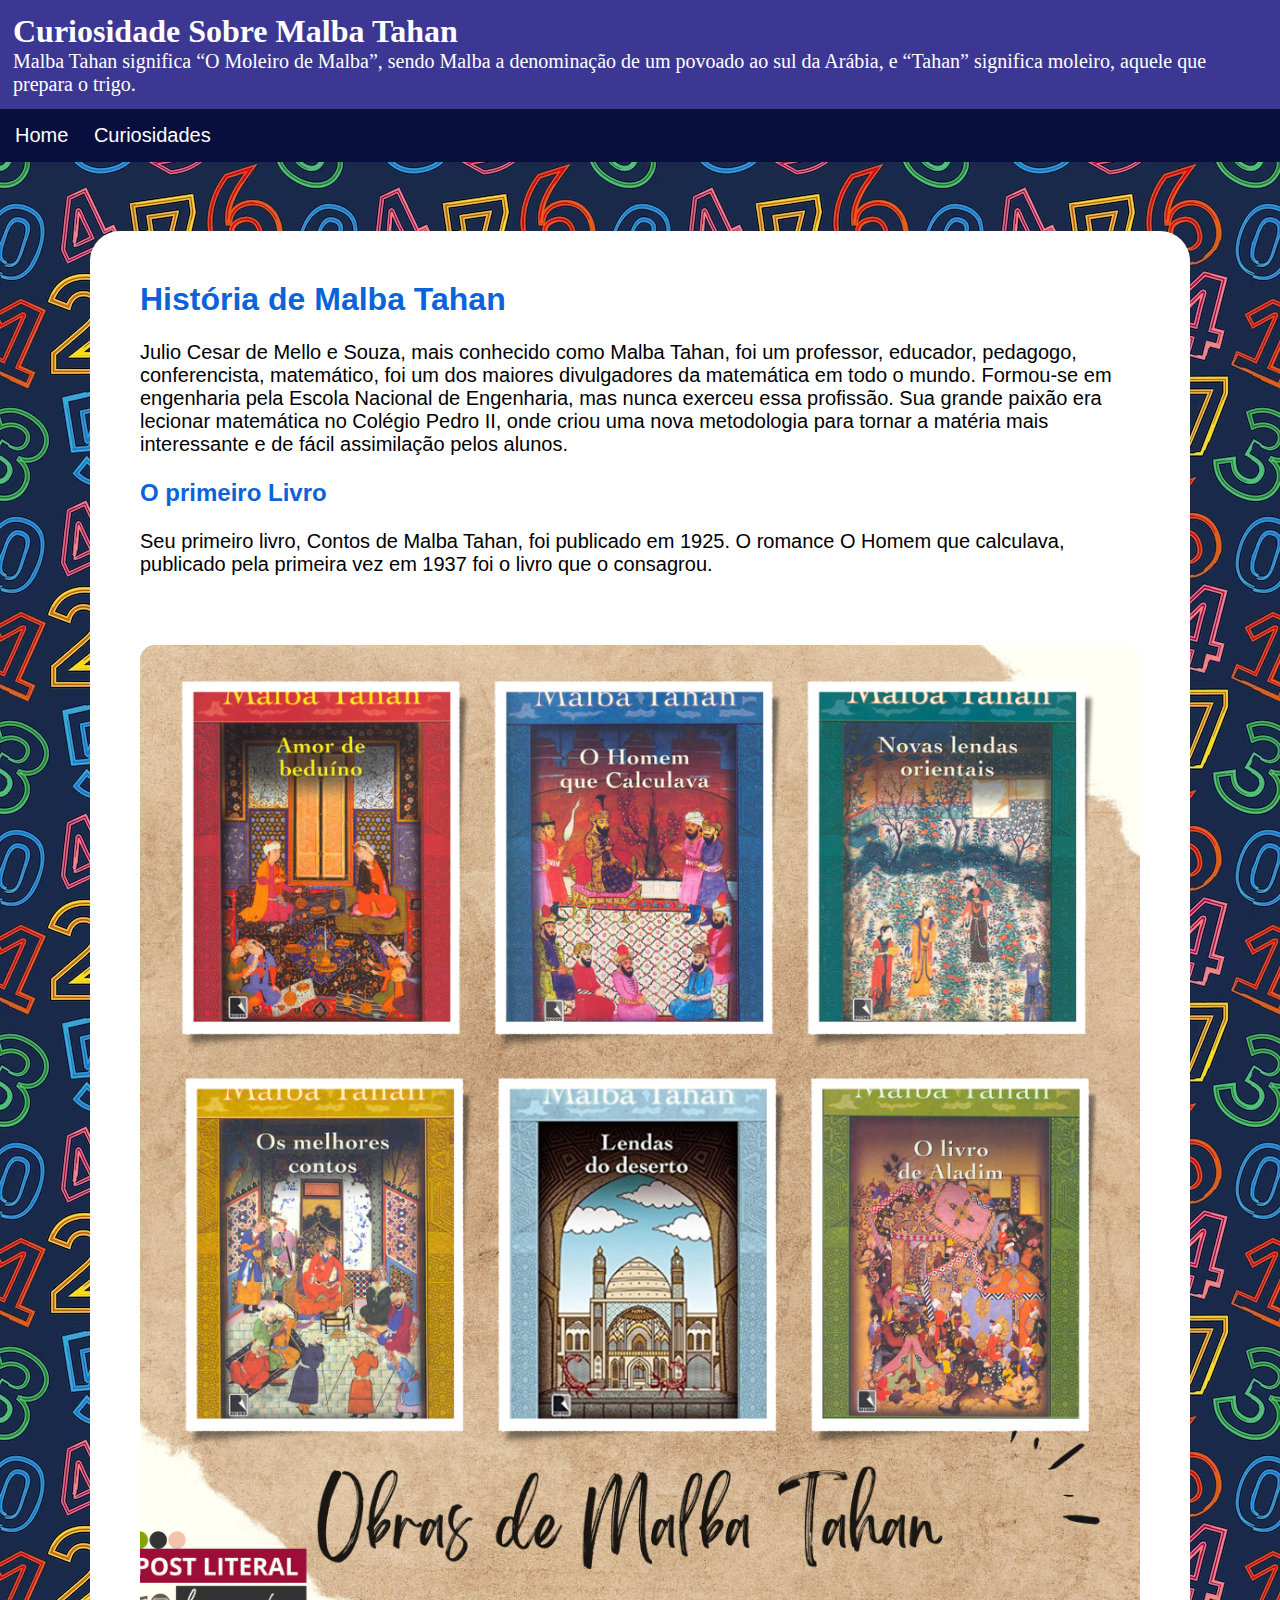
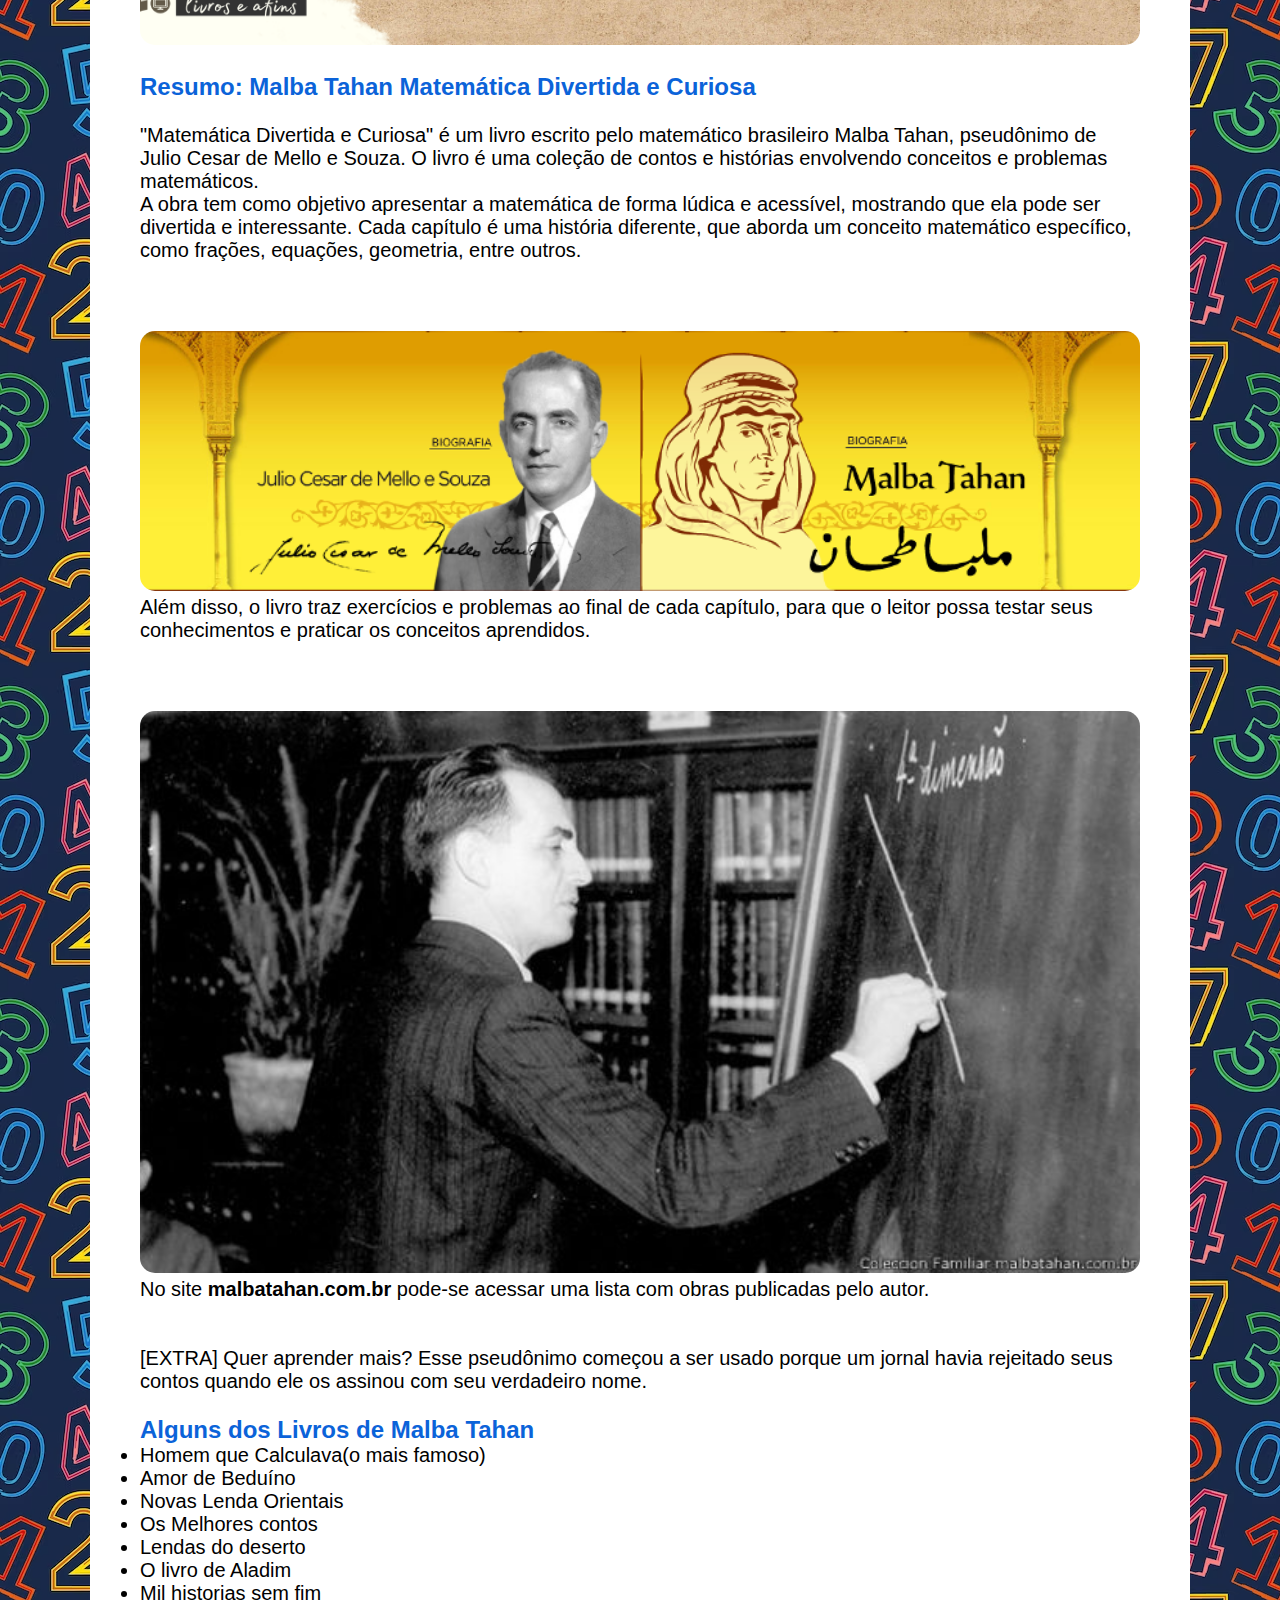
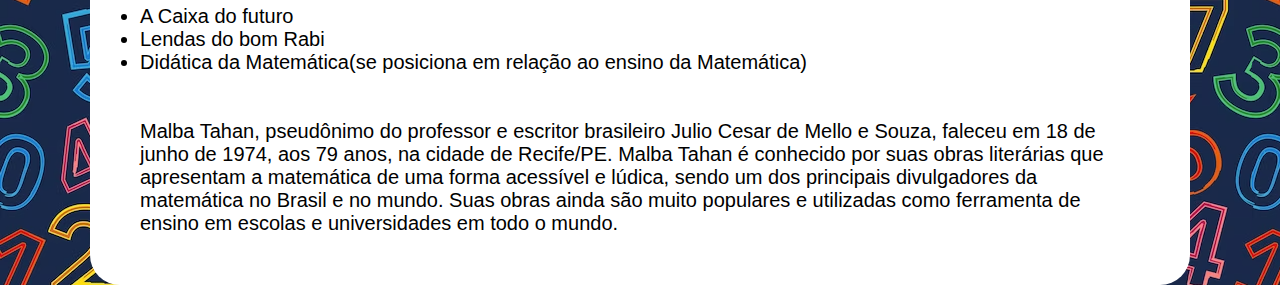
<file: index.html>
<!DOCTYPE html>
<html lang="pt-br">
<head>
    <meta charset="UTF-8">
    <meta http-equiv="X-UA-Compatible" content="IE=edge">
    <meta name="viewport" content="width=device-width, initial-scale=1.0">
    <title>Matematica Divertida e Curiosa</title>
    <link rel="shortcut icon" href="img/ico.png" type="favicon.ico">
    <link rel="stylesheet" href="style.css">
</head>
<body>
    <header>
        <h1>Curiosidade Sobre Malba Tahan</h1>
        <p>Malba Tahan significa “O Moleiro de Malba”, sendo Malba a denominação de um povoado ao sul da Arábia, e “Tahan” significa moleiro, aquele que prepara o trigo. </p>
    </header>
    <nav>
        <a href="">Home</a>
        <a href="index2.html">Curiosidades</a>    
    </nav>
    <br>
    <br>
    <br>
    <main>
            <article>
               <h1> História de Malba Tahan </h1>
    <br>

<p>Julio Cesar de Mello e Souza, mais conhecido como Malba Tahan, foi um professor, educador, pedagogo, conferencista, matemático, foi um dos maiores divulgadores da matemática em todo o mundo.  Formou-se em engenharia pela Escola Nacional de Engenharia, mas nunca exerceu essa profissão. Sua grande paixão era lecionar matemática no Colégio Pedro II, onde criou uma nova metodologia para tornar a matéria mais interessante e de fácil assimilação pelos alunos.</p>
<br>
<h2>O primeiro Livro</h2>
<br>
<p>Seu primeiro livro, Contos de Malba Tahan, foi publicado em 1925. O romance O Homem que calculava, publicado pela primeira vez em 1937 foi o livro que o consagrou.</p>
<br>
<br>
<br>

<picture>
    <img src="img/t3.png" alt="Primeiro mascote do Android">
</picture>

<br>
<br>
<h2>Resumo: Malba Tahan Matemática Divertida e Curiosa</h2>
<br>

<p>"Matemática Divertida e Curiosa" é um livro escrito pelo matemático brasileiro Malba Tahan, pseudônimo de Julio Cesar de Mello e Souza. O livro é uma coleção de contos e histórias envolvendo conceitos e problemas matemáticos.</p>
<p>A obra tem como objetivo apresentar a matemática de forma lúdica e acessível, mostrando que ela pode ser divertida e interessante. Cada capítulo é uma história diferente, que aborda um conceito matemático específico, como frações, equações, geometria, entre outros.</p>
<br>
<br>
<br>
<picture>
    <source media="(max-width: 600px)" srcset="imag/fundo4.png">
    <img src="img/t1.png" alt="Malba Tahan">
</picture>
<br>

<p>Além disso, o livro traz exercícios e problemas ao final de cada capítulo, para que o leitor possa testar seus conhecimentos e praticar os conceitos aprendidos.</p>
<br>
<br>
<br>
<img src="img/t2.jpg" alt="">
<br>

<p>No site <strong>malbatahan.com.br</strong> pode-se acessar uma lista com obras publicadas pelo autor.</p>


    <aside>
 <br>
 <br>
[EXTRA] Quer aprender mais? 
Esse pseudônimo começou a ser usado porque um jornal havia rejeitado seus contos quando ele os assinou com seu verdadeiro nome. 
<br>
<br>
        <h2>Alguns dos Livros de Malba Tahan</h2>
<ul>
    <li><abbr title="Malba Tahan">Homem que Calculava(o mais famoso)</abbr></li>
    <li><abbr title="Malba Tahan">Amor de Beduíno</abbr></li>
    <li><abbr title="Malba Tahan">Novas Lenda Orientais</abbr></li>
    <li><abbr title="Malba Tahan">Os Melhores contos</abbr></li>
    <li><abbr title="Malba Tahan">Lendas do deserto</abbr></li>
    <li><abbr title="Malba Tahan">O livro de Aladim</abbr></li>
    <li><abbr title="Malba Tahan">Mil historias sem fim</abbr></li>
    <li><abbr title="Malba Tahan">A Caixa do futuro</abbr></li>
    <li><abbr title="Malba Tahan">Lendas do bom Rabi</abbr></li>
    <li><abbr title="Malba Tahan">Didática da Matemática(se posiciona em relação ao ensino da Matemática)</abbr></li>

</ul>
<br>
<br>
<p>Malba Tahan, pseudônimo do professor e escritor brasileiro Julio Cesar de Mello e Souza, faleceu em 18 de junho de 1974, aos 79 anos, na cidade de Recife/PE. Malba Tahan é conhecido por suas obras literárias que apresentam a matemática de uma forma acessível e lúdica, sendo um dos principais divulgadores da matemática no Brasil e no mundo. Suas obras ainda são muito populares e utilizadas como ferramenta de ensino em escolas e universidades em todo o mundo.</p>

</aside>

         </article>
    </main>

</body>
</html>
</file>
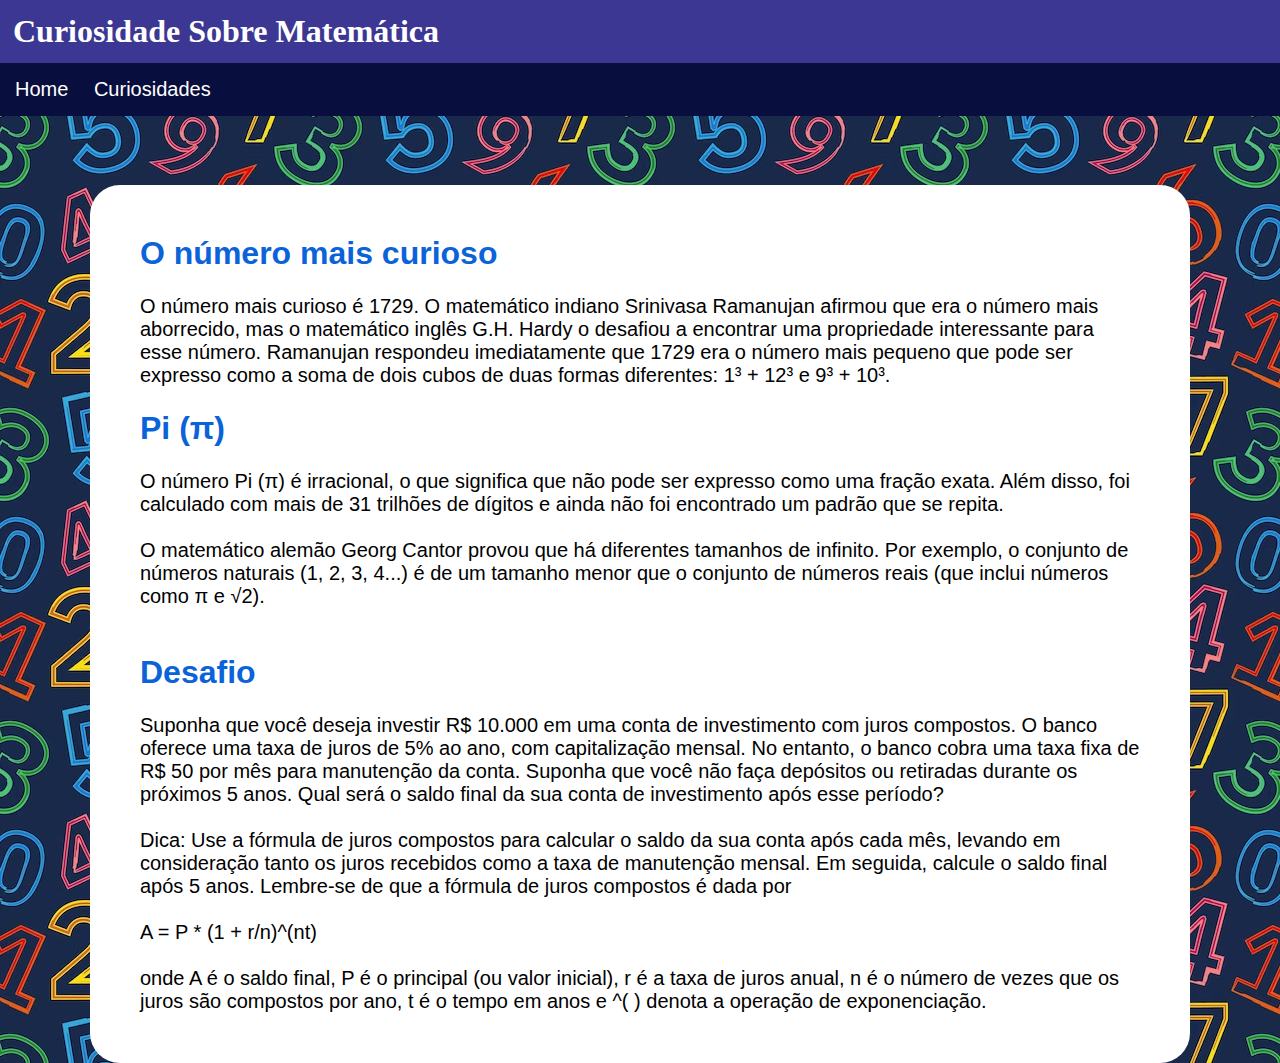
<file: index2.html>
<!DOCTYPE html>
<html lang="pt-br">
<head>
    <meta charset="UTF-8">
    <meta http-equiv="X-UA-Compatible" content="IE=edge">
    <meta name="viewport" content="width=device-width, initial-scale=1.0">
    <link rel="stylesheet" href="style.css">
    <link rel="shortcut icon" href="img/ico.png" type="image/x-icon">
    <title>Matemática Divertida</title>

</head>
<body>
    <header>
        <h1>Curiosidade Sobre Matemática</h1>
    </header>
    <nav>
        <a href="index.html">Home</a>
        <a href="">Curiosidades</a>    
    </nav>
    <br>
    <br>
    <br>
    <main>
        <h1>O número mais curioso</h1>
        <br>
        <p>
            O número mais curioso é 1729. O matemático indiano Srinivasa Ramanujan afirmou que era o número mais aborrecido, mas o matemático inglês G.H. Hardy o desafiou a encontrar uma propriedade interessante para esse número. Ramanujan respondeu imediatamente que 1729 era o número mais pequeno que pode ser expresso como a soma de dois cubos de duas formas diferentes: 1³ + 12³ e 9³ + 10³.
        </p>
        <br>
        <h1> Pi (π)</h1>
        <br>
        <p>
            O número Pi (π) é irracional, o que significa que não pode ser expresso como uma fração exata. Além disso, foi calculado com mais de 31 trilhões de dígitos e ainda não foi encontrado um padrão que se repita.
        </p>
        <br>
        <p>
            O matemático alemão Georg Cantor provou que há diferentes tamanhos de infinito. Por exemplo, o conjunto de números naturais (1, 2, 3, 4...) é de um tamanho menor que o conjunto de números reais (que inclui números como π e √2).
        </p>
        <br>
        <br>
        <h1>Desafio</h1>
        <br>
        <p>
            Suponha que você deseja investir R$ 10.000 em uma conta de investimento com juros compostos. O banco oferece uma taxa de juros de 5% ao ano, com capitalização mensal. No entanto, o banco cobra uma taxa fixa de R$ 50 por mês para manutenção da conta. Suponha que você não faça depósitos ou retiradas durante os próximos 5 anos. Qual será o saldo final da sua conta de investimento após esse período?
            <br>
            <br>
            Dica: Use a fórmula de juros compostos para calcular o saldo da sua conta após cada mês, levando em consideração tanto os juros recebidos como a taxa de manutenção mensal. Em seguida, calcule o saldo final após 5 anos. Lembre-se de que a fórmula de juros compostos é dada por <br><br>
            A = P * (1 + r/n)^(nt) <br><br>
            onde A é o saldo final, P é o principal (ou valor inicial), r é a taxa de juros anual, n é o número de vezes que os juros são compostos por ano, t é o tempo em anos e ^( ) denota a operação de exponenciação.
        </p>
    </main>
</body>
</html>
</file>
<file: style.css>
@charset "UTF-8";

*{
    padding: 60px;
    font-size:20px
}


:root{
    ---cor1: #C6EEDA;
    ---cor2: #9440DB;
    ---cor3: #0B63D9;
    ---cor4: #00E2FA;
    ---cor5: #3d3794;


    ---font-padrao: Arial, Verdana, Helvetica, sans-serif;
    ---font-destaque: 'Bebas Neue', cursive;

}


*{
    padding: 0px;
    margin: 0px;
}



body {
    background-image: url(img/fundo4.png);
    font-family: var(---font-padrao);

}


header {
    background-color: var(---cor5);
    font-family: var(---font-destaque);
    padding: 13px;
}

header > h1{
    color:white ;
    font-family: var(---font-destaque);
}

header > p{
    color: white;
}
nav{
    background-color: #080e3d;
    word-spacing: 20px;
    padding: 15px;
}

a{
    text-decoration: none;
    color: white;
}


main{
    min-width: 300px;
    max-width: 1000px;
    background-color: rgb(255, 255, 255);
    margin: auto;
    padding: 50px;
    border-radius: 30px;
}

main h1{
    color:var(---cor3) ;
    font-family: var(---font-padrao);
}


main h2{
    color:var(---cor3) ;
    font-family: var(---font-padrao);
}

footer{
    background-color: var(---cor5)
    color
}

main img {
    width: 100%;
}

main imag.pequena {
    width: 50%;
    display: block;
    margin: auto;
}

img {
    border-radius: 15px;
}

h1 {
    font-size: xx-large;
    margin: 0px;
}

h2 {
    font-size: larger;
}

li, abbr {
    text-decoration: none;
}
</file>
